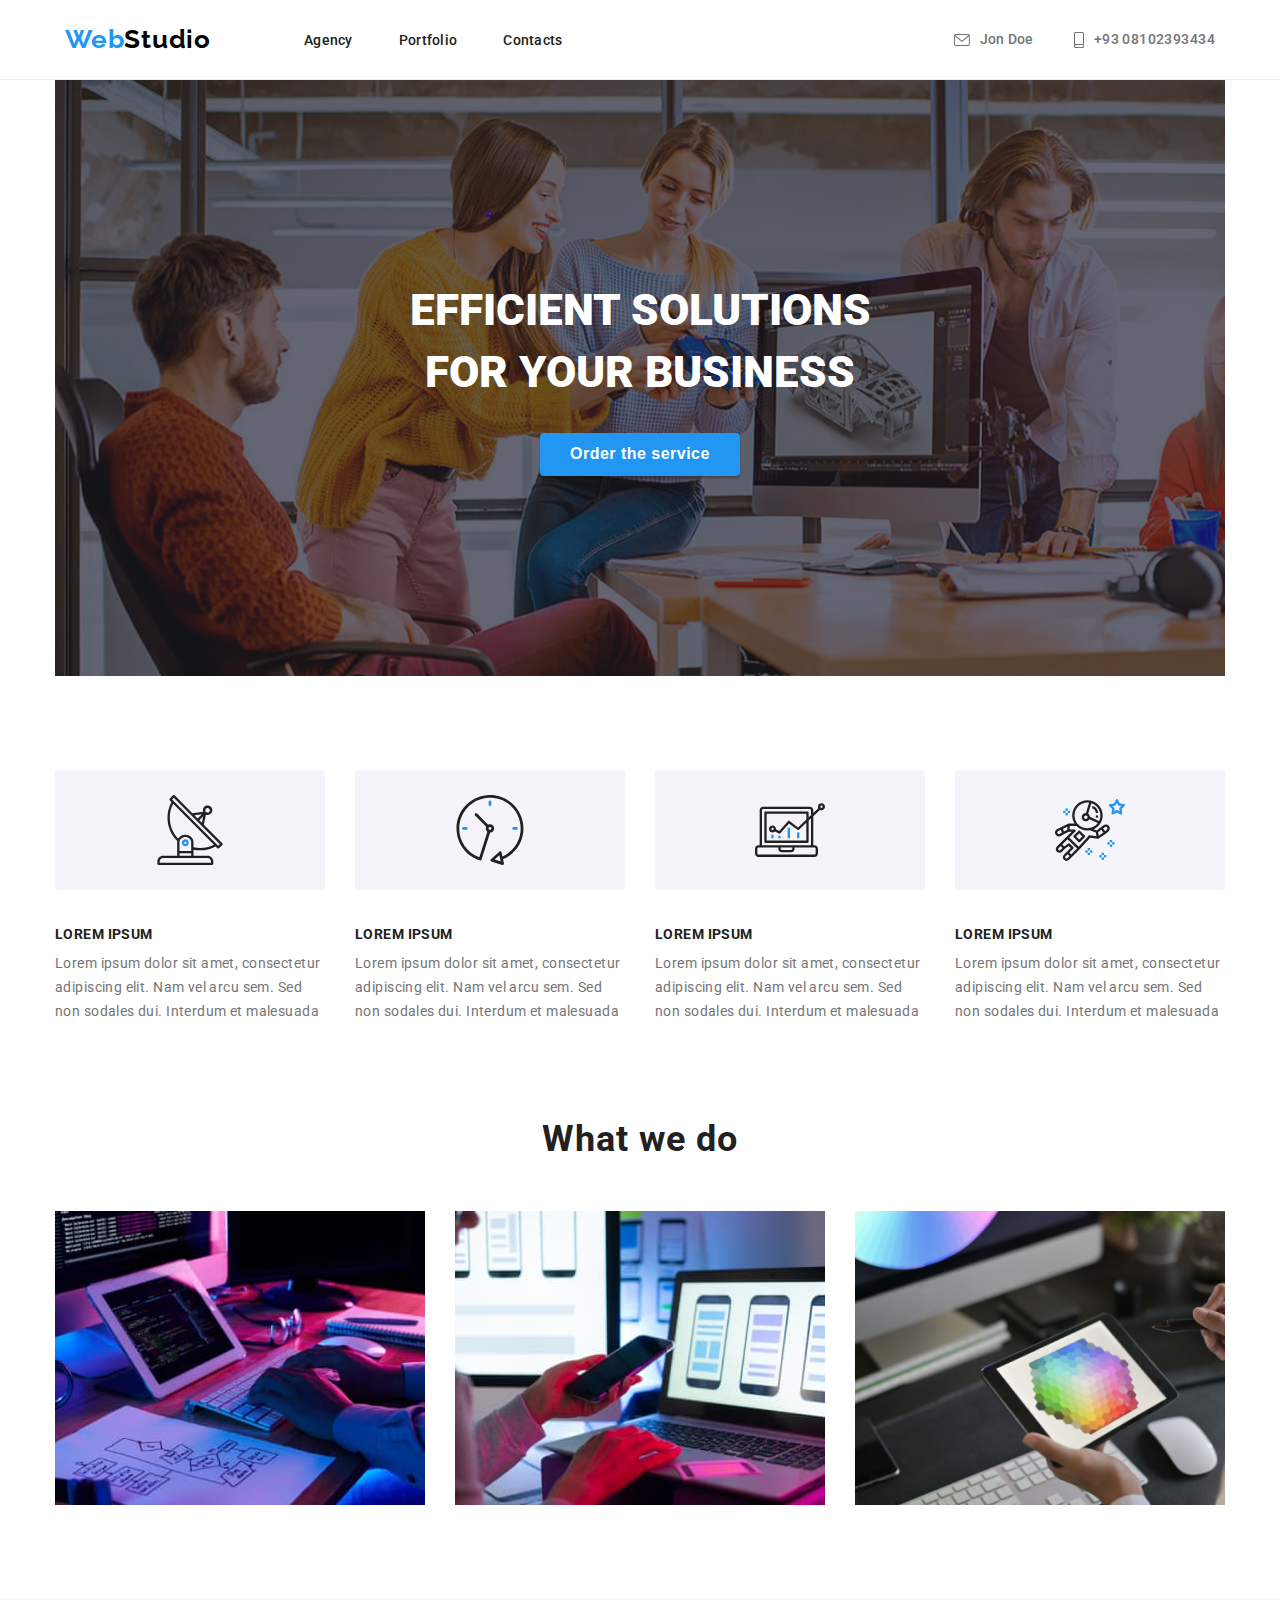
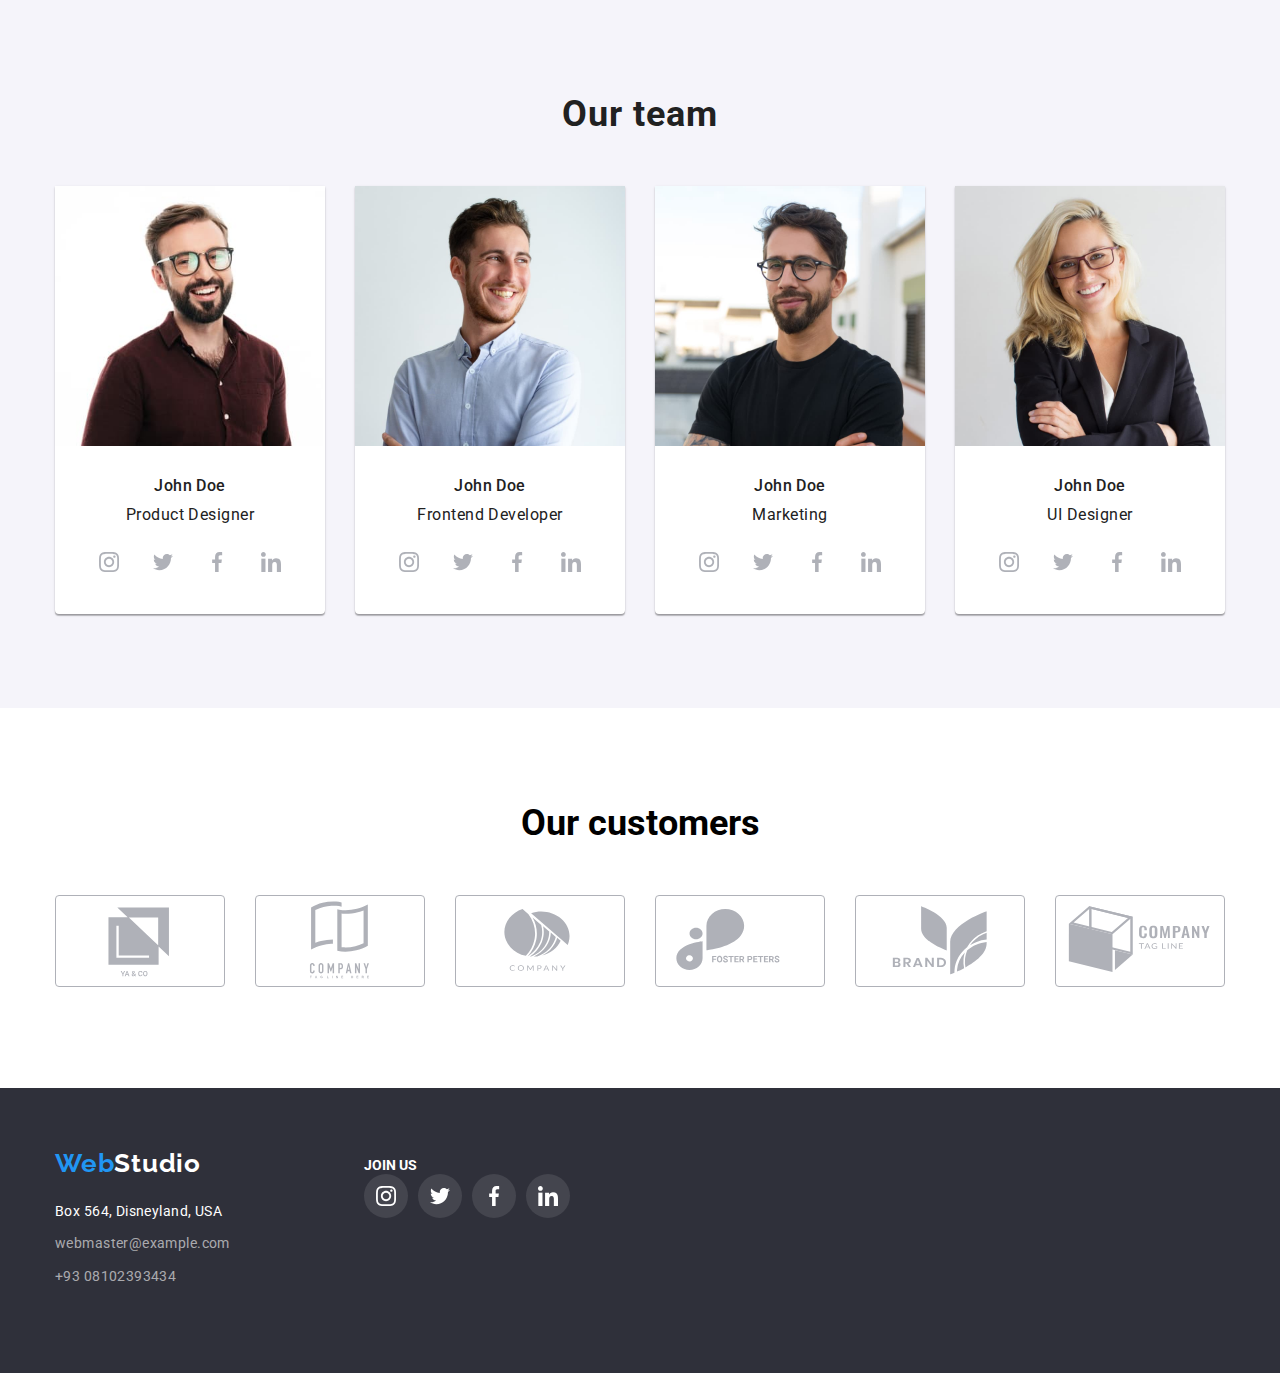
<file: index.html>
<!DOCTYPE html>
<html lang="en">
  <head>
    <title>homework4</title>

    <link rel="preconnect" href="https://fonts.googleapis.com" />
    <link rel="preconnect" href="https://fonts.gstatic.com" crossorigin />
    <link
      rel="stylesheet"
      href="https://cdnjs.cloudflare.com/ajax/libs/modern-normalize/1.1.0/modern-normalize.min.css"
      integrity="sha512-wpPYUAdjBVSE4KJnH1VR1HeZfpl1ub8YT/NKx4PuQ5NmX2tKuGu6U/JRp5y+Y8XG2tV+wKQpNHVUX03MfMFn9Q=="
      crossorigin="anonymous"
      referrerpolicy="no-referrer"
    />
    <link
      href="https://fonts.googleapis.com/css2?family=Raleway:wght@700&family=Roboto:wght@400;500;700;900&display=swap"
      rel="stylesheet"
    />
    <link rel="stylesheet" href="./css/styles.css" />
  </head>
  <body>
    <header class="page-header">
      <div class="containerHeader">
        <nav class="nav">
          <a class="logo" href="./index.html"
            ><span class="web">Web</span><span class="studio">Studio</span></a
          >
          <ul class="navList">
            <li class="item">
              <a href="./index.html" class="link">Agency</a>
            </li>
            <li class="item">
              <a class="link" href="./portfolio.html">Portfolio</a>
            </li>
            <li class="item"><a href="#" class="link">Contacts</a></li>
          </ul>
        </nav>
        <ul class="contact">
          <li>
            <a class="mailto" href="mailto:webmaster@example.com">
              <svg class="envelope" width="16" height="12">
                <use href="./images/icons.svg#icon-envelope"></use></svg
              >Jon Doe</a
            >
          </li>
          <li>
            <a class="tel1" href="tel:9308102393434">
              <svg class="smartphone" width="10" height="16">
                <use href="./images/icons.svg#icon-smartphone"></use></svg
              >+93 08102393434</a
            >
          </li>
        </ul>
      </div>
    </header>

    <div class="container">
      <div class="primary-box">
        <h1>
          EFFICIENT SOLUTIONS<br />
          FOR YOUR BUSINESS
        </h1>
        <button class="button" type="button">Order the service</button>
      </div>
    </div>

    <div class="container">
      <ul class="loremIpsum">
        <li>
          <svg class="pictureLoremIpsum" width="270px" height="120px">
            <use href="./images/icons.svg#icon-antenna-1"></use>
          </svg>
          <h3 class="lorem-heading">LOREM IPSUM</h3>
          <p class="lorem-description">
            Lorem ipsum dolor sit amet, consectetur adipiscing elit. Nam vel
            arcu sem. Sed non sodales dui. Interdum et malesuada
          </p>
        </li>
        <li>
          <svg class="pictureLoremIpsum" width="270px" height="120px">
            <use href="./images/icons.svg#icon-clock-1"></use>
          </svg>
          <h3 class="lorem-heading">LOREM IPSUM</h3>
          <p class="lorem-description">
            Lorem ipsum dolor sit amet, consectetur adipiscing elit. Nam vel
            arcu sem. Sed non sodales dui. Interdum et malesuada
          </p>
        </li>
        <li>
          <svg class="pictureLoremIpsum" width="270px" height="120px">
            <use href="./images/icons.svg#icon-diagram-1"></use>
          </svg>
          <h3 class="lorem-heading">LOREM IPSUM</h3>
          <p class="lorem-description">
            Lorem ipsum dolor sit amet, consectetur adipiscing elit. Nam vel
            arcu sem. Sed non sodales dui. Interdum et malesuada
          </p>
        </li>
        <li>
          <svg class="pictureLoremIpsum" width="270px" height="120px">
            <use href="./images/icons.svg#icon-astronaut-1"></use>
          </svg>
          <h3 class="lorem-heading">LOREM IPSUM</h3>
          <p class="lorem-description">
            Lorem ipsum dolor sit amet, consectetur adipiscing elit. Nam vel
            arcu sem. Sed non sodales dui. Interdum et malesuada
          </p>
        </li>
      </ul>
    </div>

    <section>
      <div class="container">
        <div class="sectionHeading">
          <h2>What we do</h2>
        </div>

        <ul class="whatWeDo">
          <li class="picturesWhatWeDo">
            <img
              src="./images/2.jpg"
              alt="picure shows pc"
              width="370"
              height="294"
            />
          </li>
          <li class="picturesWhatWeDo">
            <img
              src="./images/1.jpg"
              alt="picure shows pc"
              width="370"
              height="294"
            />
          </li>
          <li class="picturesWhatWeDo">
            <img
              src="./images/3.jpg"
              alt="picure shows pc"
              width="370"
              height="294"
            />
          </li>
        </ul>
      </div>
    </section>
    <div class="backgroundColor">
      <section>
        <div class="container">
          <div class="sectionHeading"><h2>Our team</h2></div>

          <div class="ourTeam">
            <div class="picturesOurTeam">
              <div class="picture">
                <img
                  src="./images/7.jpg"
                  alt="Product Designer"
                  width="270"
                  height="260"
                />
                <div class="description">
                  <h3 class="name">John Doe</h3>
                  <p class="workplace">Product Designer</p>

                  <div class="sosialMedia">
                    <a href="#" class="borderMedia">
                      <svg class="media" width="20">
                        <use href="./images/icons.svg#icon-instagram-2"></use>
                      </svg>
                    </a>

                    <a href="#" class="borderMedia">
                      <svg class="media" width="20">
                        <use href="./images/icons.svg#icon-twitter-1"></use>
                      </svg>
                    </a>

                    <a href="#" class="borderMedia">
                      <svg class="media" width="20">
                        <use href="./images/icons.svg#icon-facebook-1"></use>
                      </svg>
                    </a>

                    <a href="#" class="borderMedia">
                      <svg class="media" width="20">
                        <use href="./images/icons.svg#icon-linkedin-1"></use>
                      </svg>
                    </a>
                  </div>
                </div>
              </div>
              <div class="picture">
                <img
                  src="./images/5.jpg"
                  alt="Frontend Developer"
                  width="270"
                  height="260"
                />
                <div class="description">
                  <h3 class="name">John Doe</h3>
                  <p class="workplace">Frontend Developer</p>
                  <div>
                    <div class="sosialMedia">
                      <a href="#" class="borderMedia">
                        <svg class="media" width="20">
                          <use href="./images/icons.svg#icon-instagram-2"></use>
                        </svg>
                      </a>
                      <a href="#" class="borderMedia">
                        <svg class="media" width="20">
                          <use href="./images/icons.svg#icon-twitter-1"></use>
                        </svg>
                      </a>
                      <a href="#" class="borderMedia">
                        <svg class="media" width="20">
                          <use href="./images/icons.svg#icon-facebook-1"></use>
                        </svg>
                      </a>
                      <a href="#" class="borderMedia">
                        <svg class="media" width="20">
                          <use href="./images/icons.svg#icon-linkedin-1"></use>
                        </svg>
                      </a>
                    </div>
                  </div>
                </div>
              </div>
              <div class="picture">
                <img
                  src="./images/6.jpg"
                  alt="Marketing"
                  width="270"
                  height="260"
                />
                <div class="description">
                  <h3 class="name">John Doe</h3>
                  <p class="workplace">Marketing</p>
                  <div class="sosialMedia">
                    <a href="#" class="borderMedia">
                      <svg class="media" width="20">
                        <use href="./images/icons.svg#icon-instagram-2"></use>
                      </svg>
                    </a>
                    <a href="#" class="borderMedia">
                      <svg class="media" width="20">
                        <use href="./images/icons.svg#icon-twitter-1"></use>
                      </svg>
                    </a>
                    <a href="#" class="borderMedia">
                      <svg class="media" width="20">
                        <use href="./images/icons.svg#icon-facebook-1"></use>
                      </svg>
                    </a>
                    <a href="#" class="borderMedia">
                      <svg class="media" width="20">
                        <use href="./images/icons.svg#icon-linkedin-1"></use>
                      </svg>
                    </a>
                  </div>
                </div>
              </div>
              <div class="picture">
                <img
                  src="./images/4.jpg"
                  alt="UI Designer"
                  width="270"
                  height="260"
                />
                <div class="description">
                  <h3 class="name">John Doe</h3>
                  <p class="workplace">UI Designer</p>
                  <div class="sosialMedia">
                    <a href="#" class="borderMedia">
                      <svg class="media" width="20">
                        <use href="./images/icons.svg#icon-instagram-2"></use>
                      </svg>
                    </a>
                    <a href="#" class="borderMedia">
                      <svg class="media" width="20">
                        <use href="./images/icons.svg#icon-twitter-1"></use>
                      </svg>
                    </a>
                    <a href="#" class="borderMedia">
                      <svg class="media" width="20">
                        <use href="./images/icons.svg#icon-facebook-1"></use>
                      </svg>
                    </a>
                    <a href="#" class="borderMedia">
                      <svg class="media" width="20">
                        <use href="./images/icons.svg#icon-linkedin-1"></use>
                      </svg>
                    </a>
                  </div>
                </div>
              </div>
            </div>
          </div>
        </div>
      </section>
    </div>
    <section>
      <div class="container">
        <h4 class="ourCustomers">Our customers</h4>
        <ul class="customersBox">
          <li>
            <a class="customersBorder" href="#">
              <svg class="customers">
                <use href="./images/icons.svg#icon-logo"></use>
              </svg>
            </a>
          </li>
          <li>
            <a class="customersBorder" href="#">
              <svg class="customers">
                <use href="./images/icons.svg#icon-logo-1"></use>
              </svg>
            </a>
          </li>
          <li>
            <a class="customersBorder" href="#">
              <svg class="customers">
                <use href="./images/icons.svg#icon-logo-2"></use>
              </svg>
            </a>
          </li>
          <li>
            <a class="customersBorder" href="#">
              <svg class="customers">
                <use href="./images/icons.svg#icon-logo-3"></use>
              </svg>
            </a>
          </li>
          <li>
            <a class="customersBorder" href="#">
              <svg class="customers">
                <use href="./images/icons.svg#icon-logo-4"></use>
              </svg>
            </a>
          </li>
          <li>
            <a class="customersBorder" href="#">
              <svg class="customers">
                <use href="./images/icons.svg#icon-logo-5"></use>
              </svg>
            </a>
          </li>
        </ul>
      </div>
    </section>
    <footer>
      <div class="footer">
        <div class="container">
          <div class="footerFlex">
            <div class="logoAdress">
              <a class="logo" href="index.html"
                ><span class="web">Web</span><span class="stu">Studio</span></a
              >
              <address class="address">
                Box 564, Disneyland, USA<br />
                <a class="emailWebmaster" href="mailto:webmaster@example.com"
                  >webmaster@example.com</a
                >
                <a class="tel" href="tel:9308102393434">+93 08102393434</a
                ><br />
              </address>
            </div>
            <div class="joinUs">
              <p class="joinUsProperties">Join Us</p>

              <ul class="sosialMedia">
                <li>
                  <a href="#" class="borderMedia">
                    <svg class="icons">
                      <use href="./images/icons.svg#icon-instagram-2"></use>
                    </svg>
                  </a>
                </li>
                <li>
                  <a href="#" class="borderMedia">
                    <svg class="icons">
                      <use href="./images/icons.svg#icon-twitter-1"></use>
                    </svg>
                  </a>
                </li>
                <li>
                  <a href="#" class="borderMedia">
                    <svg class="icons">
                      <use href="./images/icons.svg#icon-facebook-1"></use>
                    </svg>
                  </a>
                </li>
                <li>
                  <a href="#" class="borderMedia">
                    <svg class="icons">
                      <use href="./images/icons.svg#icon-linkedin-1"></use>
                    </svg>
                  </a>
                </li>
              </ul>
            </div>
          </div>
        </div>
      </div>
    </footer>
  </body>
</html>
</file>
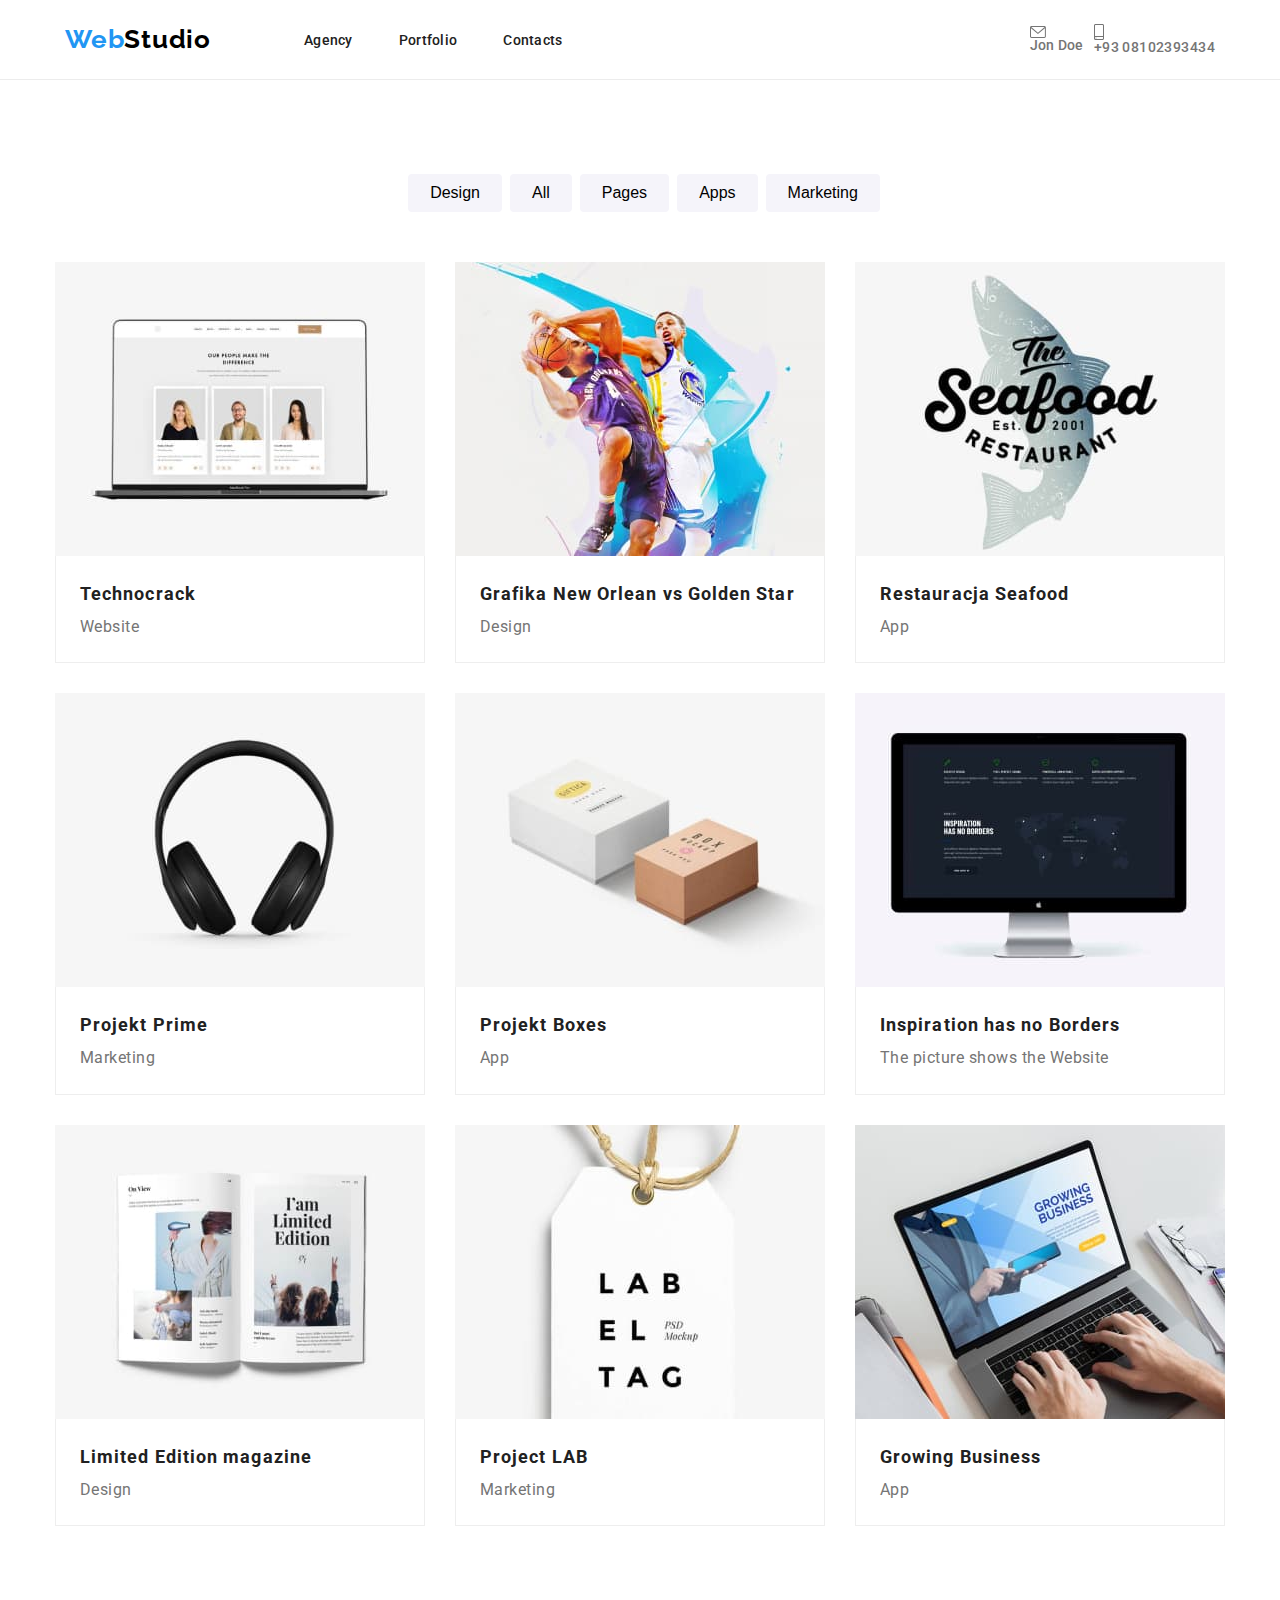
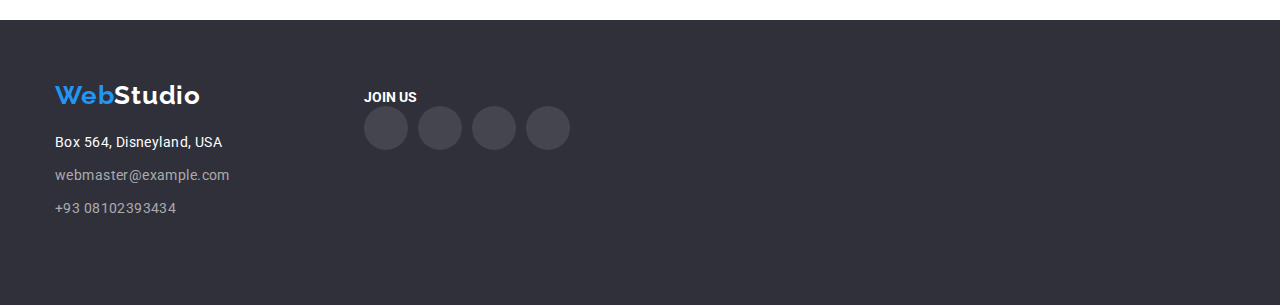
<file: portfolio.html>
<!DOCTYPE html>
<html lang="en">
  <head>
    <title>homework4</title>

    <link rel="preconnect" href="https://fonts.googleapis.com" />
    <link rel="preconnect" href="https://fonts.gstatic.com" crossorigin />
    <link
      rel="stylesheet"
      href="https://cdnjs.cloudflare.com/ajax/libs/modern-normalize/1.1.0/modern-normalize.min.css"
      integrity="sha512-wpPYUAdjBVSE4KJnH1VR1HeZfpl1ub8YT/NKx4PuQ5NmX2tKuGu6U/JRp5y+Y8XG2tV+wKQpNHVUX03MfMFn9Q=="
      crossorigin="anonymous"
      referrerpolicy="no-referrer"
    />
    <link
      href="https://fonts.googleapis.com/css2?family=Raleway:wght@700&family=Roboto:wght@400;500;700;900&display=swap"
      rel="stylesheet"
    />
    <link rel="stylesheet" href="./css/styles.css" />
  </head>
  <body>
    <header class="page-header">
      <div class="containerHeader">
        <nav class="nav">
          <a class="logo" href="./index.html"
            ><span class="web">Web</span><span class="studio">Studio</span></a
          >
          <ul class="navList">
            <li class="item">
              <a href="./index.html" class="link">Agency</a>
            </li>
            <li class="item">
              <a class="link" href="./portfolio.html">Portfolio</a>
            </li>
            <li class="item"><a href="#" class="link">Contacts</a></li>
          </ul>
        </nav>
        <ul class="contact">
          <li class="itemNav2">
            <a href="mailto:webmaster@example.com" class="mailto">
              <svg width="16" height="12">
                <use href="./images/icons.svg#icon-envelope"></use>
              </svg>
            </a>
            <a href="mailto:webmaster@example.com" class="mailto">Jon Doe</a>
          </li>
          <li class="itemNav2">
            <a href="tel:9308102393434" class="tel1">
              <svg width="10px" height="16px">
                <use href="./images/icons.svg#icon-smartphone"></use>
              </svg>
            </a>
            <a href="tel:9308102393434" class="tel1">+93 08102393434</a>
          </li>
        </ul>
      </div>
    </header>

    <section>
      <div class="buttonsP">
        <button type="button" class="buttonP">Design</button>
        <button type="button" class="buttonP">All</button>
        <button type="button" class="buttonP">Pages</button>
        <button type="button" class="buttonP">Apps</button>
        <button type="button" class="buttonP">Marketing</button>
      </div>

      <div class="container">
        <ul class="img-set2">
          <li class="item2">
            <div class="item2Shadow">
              <img
                src="images/8.jpg"
                alt="The picture shows a laptop"
                width="370"
              />
              <div class="description2">
                <h3 class="signature">Technocrack</h3>
                <p class="signatureP">Website</p>
              </div>
            </div>
          </li>
          <li class="item2">
            <div class="item2Shadow">
              <img
                src="images/9.jpg"
                alt="The photo shows two basketball players"
                width="370"
              />
              <div class="description2">
                <h3 class="signature">Grafika New Orlean vs Golden Star</h3>
                <p class="signatureP">Design</p>
              </div>
            </div>
          </li>
          <li class="item2">
            <div class="item2Shadow">
              <img
                src="images/10.jpg"
                alt="The photo shows restaurant logos"
                width="370"
              />
              <div class="description2">
                <div class="item2Shadow"></div>
                <h3 class="signature">Restauracja Seafood</h3>
                <p class="signatureP">App</p>
              </div>
            </div>
          </li>
          <li class="item2">
            <div class="item2Shadow">
              <img
                src="images/11.jpg"
                alt="The picture shows headphones"
                width="370"
              />
              <div class="description2">
                <h3 class="signature">Projekt Prime</h3>
                <p class="signatureP">Marketing</p>
              </div>
            </div>
          </li>
          <li class="item2">
            <div class="item2Shadow">
              <img
                src="images/12.jpg"
                alt="The picture shows two boxes"
                width="370"
              />
              <div class="description2">
                <h3 class="signature">Projekt Boxes</h3>
                <p class="signatureP">App</p>
              </div>
            </div>
          </li>
          <li class="item2">
            <div class="item2Shadow">
              <img
                src="images/13.jpg"
                alt="The picture shows the monitor"
                width="370"
              />
              <div class="description2">
                <h3 class="signature">Inspiration has no Borders</h3>
                <p class="signatureP">The picture shows the Website</p>
              </div>
            </div>
          </li>
          <li class="item2">
            <div class="item2Shadow">
              <img
                src="images/14.jpg"
                alt="The picture shows the book"
                width="370"
              />
              <div class="description2">
                <h3 class="signature">Limited Edition magazine</h3>
                <p class="signatureP">Design</p>
              </div>
            </div>
          </li>
          <li class="item2">
            <div class="item2Shadow">
              <img
                src="images/15.jpg"
                alt="The picture shows the label"
                width="370"
              />
              <div class="description2">
                <h3 class="signature">Project LAB</h3>
                <p class="signatureP">Marketing</p>
              </div>
            </div>
          </li>
          <li class="item2">
            <div class="item2Shadow">
              <img
                src="images/16.jpg"
                alt="The picture shows a laptop"
                width="370"
              />
              <div class="description2">
                <h3 class="signature">Growing Business</h3>
                <p class="signatureP">App</p>
              </div>
            </div>
          </li>
        </ul>
      </div>
    </section>
    <footer>
      <div class="footer">
        <div class="container">
          <div class="footerFlex">
            <div class="logoAdress">
              <a class="logo" href="index.html"
                ><span class="web">Web</span><span class="stu">Studio</span></a
              >
              <address class="address">
                Box 564, Disneyland, USA<br />
                <a class="emailWebmaster" href="mailto:webmaster@example.com"
                  >webmaster@example.com</a
                >
                <a class="tel" href="tel:9308102393434">+93 08102393434</a
                ><br />
              </address>
            </div>
            <div class="joinUs">
              <p class="joinUsProperties">Join Us</p>

              <ul class="sosialMedia">
                <li>
                  <a href="#" class="borderMedia">
                    <svg class="icons">
                      <use href="./images/icons.svg#icon-instagram"></use>
                    </svg>
                  </a>
                </li>
                <li>
                  <a href="#" class="borderMedia">
                    <svg class="icons">
                      <use href="./images/icons.svg#icon-twitter"></use>
                    </svg>
                  </a>
                </li>
                <li>
                  <a href="#" class="borderMedia">
                    <svg class="icons">
                      <use href="./images/icons.svg#icon-facebook"></use>
                    </svg>
                  </a>
                </li>
                <li>
                  <a href="#" class="borderMedia">
                    <svg class="icons">
                      <use href="./images/icons.svg#icon-linkedin"></use>
                    </svg>
                  </a>
                </li>
              </ul>
            </div>
          </div>
        </div>
      </div>
    </footer>
  </body>
</html>
</file>
<file: css/styles.css>
* {
  box-sizing: border-box;
  margin: 0;
}
body {
  font-family: "Roboto", sans-serif;
  margin: 0 auto;
}
.logo {
  font-family: "Raleway", sans-serif;
  font-size: 26px;
  line-height: 1.2;
  text-decoration: none;
  margin-right: 93px;
}
.logo:hover {
  text-decoration: none;
}
.web {
  font-size: 26px;
  letter-spacing: 0.03em;
  color: #2196f3;
  line-height: 1.2;
  font-weight: 700;
}
.studio {
  font-size: 26px;
  letter-spacing: 0.03em;
  font-weight: 700;
  line-height: 1.2;
  color: #000000;
}
.stu {
  font-size: 26px;
  letter-spacing: 0.03em;
  font-weight: 700;
  line-height: 1.2;
  color: #ffffff;
}
.link {
  font-weight: 500;
  font-size: 14px;
  letter-spacing: 0.02em;
  color: #212121;
}
.mailto {
  font-weight: 500;
  font-size: 14px;
  letter-spacing: 0.02em;
  line-height: 1.1;
  color: #757575;
  align-items: center;
  margin-right: 10px;
  fill: #757575;
  display: flex;
}
.tel1 {
  font-weight: 500;
  font-size: 14px;
  letter-spacing: 0.03em;
  line-height: 1.1;
  color: #757575;
  align-items: center;
  fill: #757575;
  display: flex;
}
.mailto:hover,
.mailto:focus,
.tel1:hover,
.link:hover,
.tel1:focus,
.link:focus {
  color: #2196f3;
  fill: #2196f3;
}
.envelope {
  margin-right: 10px;
}
.smartphone {
  margin-left: 30px;
  margin-right: 10px;
}
a {
  text-decoration: none;
}
.footer a:hover,
.footer a:focus {
  color: #2196f3;
}
ul {
  list-style-type: none;
  line-height: 1.5;
}
.button {
  width: 200px;
  letter-spacing: 0.03em;
  line-height: 1.9;
  font-size: 16px;
  font-weight: 700;
  background-color: #2196f3;
  border: 0;
  color: #ffffff;
  cursor: pointer;
  padding: 6px 22px;
  border-radius: 4px;
  box-shadow: 0px 3px 1px rgba(0, 0, 0, 0.1), 0px 1px 2px rgba(0, 0, 0, 0.08),
    0px 2px 2px rgba(0, 0, 0, 0.12);
}
.lorem-heading {
  font-weight: 700;
  font-size: 14px;
  line-height: 1.1;
  letter-spacing: 0.03em;
  color: #212121;
}
.lorem-description {
  font-size: 14px;
  line-height: 1.7;
  letter-spacing: 0.03em;
  color: #757575;
  padding-top: 10px;
}
h1 {
  font-weight: 900;
  font-size: 44px;
  line-height: 1.4;
  margin-bottom: 30px;
  color: #ffffff;
  text-align: center;
}
.sectionHeading {
  margin-bottom: 50px;
  display: flex;
  justify-content: center;
  align-items: center;
}
section {
  padding-top: 94px;
  padding-bottom: 94px;
}
.backgroundColor {
  background-color: #f5f4fa;
}
h2 {
  font-size: 36px;
  font-weight: 700;
  line-height: 1.2;
  letter-spacing: 0.03em;
  color: #212121;
}
.name {
  font-weight: 500;
  font-size: 16px;
  line-height: 1.2;
  letter-spacing: 0.03em;
  color: #212121;
}
.signature {
  font-weight: 700;
  font-size: 18px;
  line-height: 2;
  letter-spacing: 0.06em;
  color: #212121;
}
.signatureP {
  font-size: 16px;
  line-height: 1.9;
  letter-spacing: 0.03em;
  color: #757575;
}
.workplace {
  font-size: 16px;
  letter-spacing: 0.03em;
  line-height: 1.2;
  color: #212121;
  margin-top: 10px;
  margin-bottom: 16px;
}
.footer {
  background: #2f303a;
  padding-top: 60px;
  padding-bottom: 60px;
}
.address {
  font-family: "Roboto";
  font-size: 14px;
  line-height: 1.7;
  text-decoration: none;
  font-style: normal;
  background: #2f303a;
  letter-spacing: 0.03em;
  color: #ffffff;
  display: flex;
  flex-direction: column;
  grid-template-rows: 9px;
  padding-top: 20px;
}
.address a {
  font-size: 14px;
  line-height: 1.7;
  letter-spacing: 0.03em;
  color: rgba(255, 255, 255, 0.6);
}
.emailWebmaster {
  padding-top: 9px;
  padding-bottom: 9px;
}
.tel {
  font-size: 14px;
  letter-spacing: 0.03em;
  line-height: 1.7;
  color: #757575;
}
/*Portfolio*/
.buttonP {
  background-color: #f5f4fa;
  border-radius: 4px;
  border: none;
  padding: 6px 22px;
  text-decoration-color: #000000;
  font-weight: 500;
  font-size: 16px;
  line-height: 1.6;
  cursor: pointer;
  margin-left: 8px;
}
.buttonP:hover,
.buttonP:focus {
  background-color: #2196f3;
  color: #ffffff;
  box-shadow: 0px 3px 1px rgba(0, 0, 0, 0.1), 0px 1px 2px rgba(0, 0, 0, 0.08),
    0px 2px 2px rgba(0, 0, 0, 0.12);
}
.container {
  max-width: 1200px;
  margin: 0 auto;
  padding: 0 15px;
  align-self: center;
  align-items: center;
  display: center;
}
.containerHeader {
  max-width: 1200px;
  margin: 0 auto;
  padding: 24px 25px;
  display: flex;
  justify-content: space-between;
}
.primary-box {
  max-width: 1600px;
  background-image: url(../images/17.jpg);
  background-image: linear-gradient(
      rgba(47, 48, 58, 0.4),
      rgba(47, 48, 58, 0.4)
    ),
    url(../images/17.jpg);

  align-items: center;
  align-self: center;
  padding-top: 200px;
  padding-bottom: 200px;
  display: flex;
  flex-direction: column;
  justify-content: center;
  background-repeat: no-repeat;
}
.loremIpsum {
  display: flex;
  align-self: center;
  gap: 30px;
  margin-top: 94px;
  padding: 0;
}
.picturesOurTeam {
  display: flex;
  padding: 0;
  flex-basis: calc((100% - 20px) / 4);
  gap: 30px;
}
.picture {
  padding: 0;
  align-items: center;
  background: #ffffff;
  box-shadow: 0px 1px 3px rgba(0, 0, 0, 0.12), 0px 1px 1px rgba(0, 0, 0, 0.14),
    0px 2px 1px rgba(0, 0, 0, 0.2);
  border-radius: 0px 0px 4px 4px;
}
.buttonsP {
  display: flex;
  justify-content: center;
}
/*-------------------------*/
.whatWeDo {
  gap: 30px;
  display: flex;
  justify-content: center;
  margin: 0;
  padding: 0;
}
.description {
  display: flex;
  flex-direction: column;
  justify-content: center;
  align-items: center;
  margin-top: 30px;
  margin-bottom: 30px;
}
.buttonsP {
  padding-bottom: 50px;
}
.item2 {
  /*  Set the width of the elements*/
  flex-basis: calc((100% - 3 * 30px) / 3);
}
.img-set2 {
  display: flex;
  flex-wrap: wrap;
  justify-content: center;
  gap: 30px;
  padding: 0;
}
.item2Shadow:hover,
.item2Shadow:focus {
  box-shadow: 0px 1px 1px rgba(0, 0, 0, 0.12), 0px 4px 4px rgba(0, 0, 0, 0.06),
    1px 4px 6px rgba(0, 0, 0, 0.16);
}
.page-header {
  border-bottom: 1px solid #ececec;
}
.nav {
  display: flex;
  max-width: 492px;
  align-items: center;
}
.navList {
  width: 254px;
  display: flex;
  justify-content: space-between;
  padding: 0;
}
.contact {
  letter-spacing: 0.03em;
  color: rgba(255, 255, 255, 0.6);
  display: flex;
  align-items: center;
}
img {
  display: flex;
}
.description2 {
  padding: 20px 24px 20px 24px;
  border-left: 1px solid #eeeeee;
  border-right: 1px solid #eeeeee;
  border-bottom: 1px solid #eeeeee;
}
.post {
  max-width: 600px;
  padding: 20px;
  border-radius: 4px;
  line-height: 1.5;
  font-family: sans-serif;
  background-color: #fff;
  box-shadow: 0 2.8px 2.2px red, 0 6.7px 5.3px blue, 0 12.5px 10px green,
    0 22.3px 17.9px purple, 0 41.8px 33.4px orange, 0 100px 80px teal;
}
.post-title {
  margin-top: 0;
}
.post-text {
  margin-bottom: 0;
}
.item {
  margin-right: 46px;
}
/*<----------------------------------------------->*/
.pictureLoremIpsum {
  background: #f5f4fa;
  align-items: center;
  justify-content: center;
  border-radius: 4px;
  margin-bottom: 30px;
  padding-bottom: 25px;
  padding-top: 25px;
}
.ourCustomers {
  padding-bottom: 50px;
  padding-left: 0;
}
.customersBox {
  display: flex;
  justify-content: space-between;
  padding-left: 0;
}
.ourCustomers:nth-last-child() {
  margin-right: 0;
}
.customers {
  fill: rgba(175, 177, 184, 1);
  width: 170px;
  height: 92px;
  border: 1px solid rgba(175, 177, 184, 1);
  border-radius: 4px;
  cursor: pointer;
  align-items: center;
  justify-content: center;
}
.customersBorder:hover svg,
.customersBorder:focus svg {
  fill: #2196f3;
  border-color: #2196f3;
}
.sosialMedia {
  /* padding-top: 20px; */
  display: flex;
  gap: 10px;
  padding-left: 0;
  border-radius: 50%;
}
.borderMedia {
  background-color: rgba(255, 255, 255, 0.1);
  border-radius: 50%;
  display: flex;
}
.borderMedia:hover,
.borderMedia:focus {
  background-color: #2196f3;
}
.borderMedia:hover svg,
.borderMedia:focus svg {
  fill: #eeeeee;
}
.media {
  height: 44px;
  width: 44px;
  fill: #afb1b8;
  padding: 12px;
}
.icons {
  fill: #ffffff;
  height: 44px;
  width: 44px;
  padding: 12px;
}
h4 {
  font-weight: 700;
  font-size: 36px;
  line-height: 1.2;
  text-align: center;
}
.joinUsProperties {
  color: white;
  font-weight: 700;
  font-size: 14px;
  line-height: 1.1;
  text-transform: uppercase;
  display: flex;
}
.joinUs {
  margin-top: 10px;
  margin-left: 70px;
}
.footerFlex {
  display: flex;
  flex-wrap: wrap;
}
</file>
